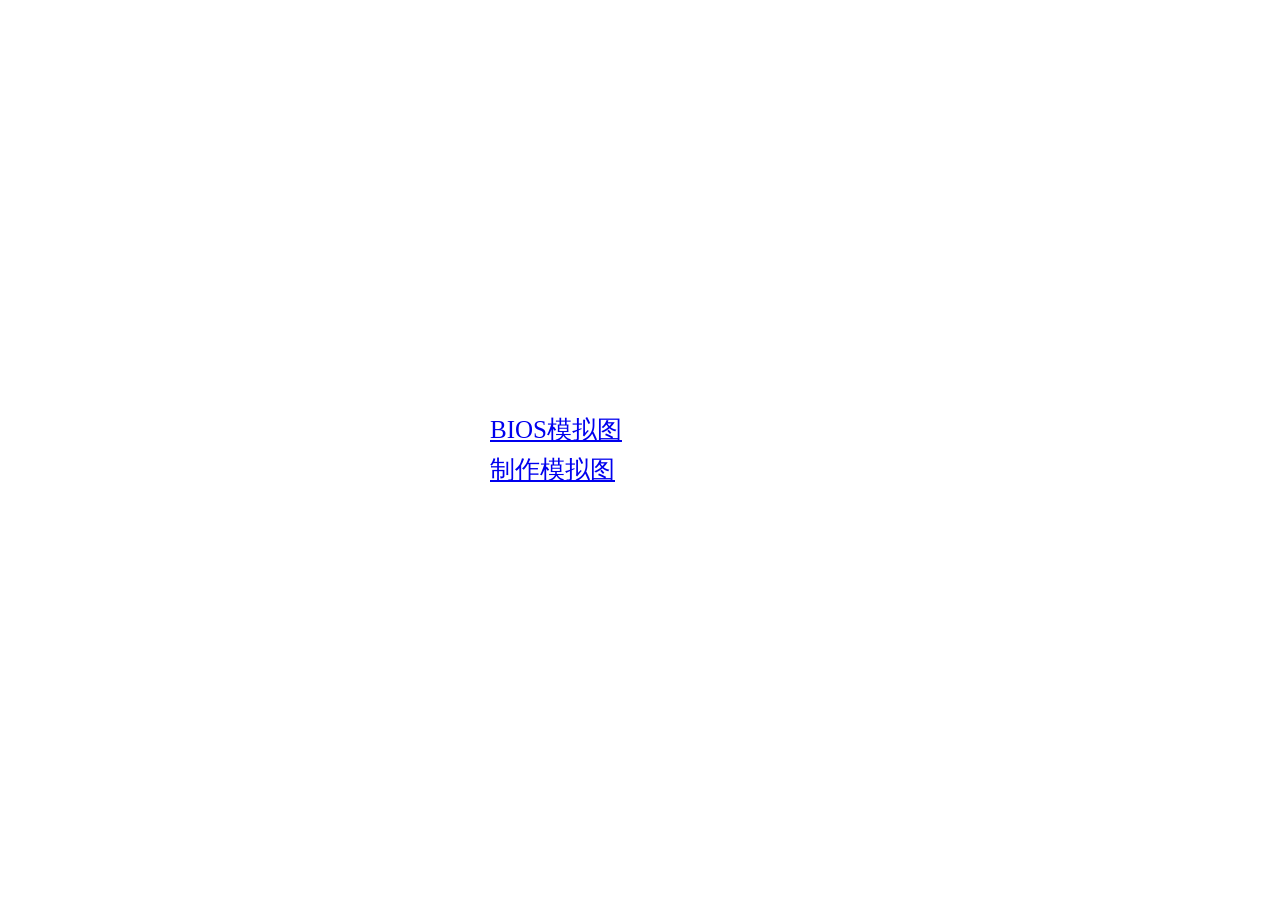
<file: index.html>
<!DOCTYPE html>
<html lang="en">
<head>
    <meta charset="UTF-8">
    <meta name="viewport" content="width=device-width, initial-scale=1.0">
    <title>Document</title>
    <link rel="stylesheet" href="./css/index.css">
</head>
<body>
    <div class="container">
        <ul class="nav-list">
            <li><a href="./page/bios.html">BIOS模拟图</a></li>
            <li><a href="./page/index.html">制作模拟图</a></li>
        </ul>
    </div>
</body>
</html>
</file>
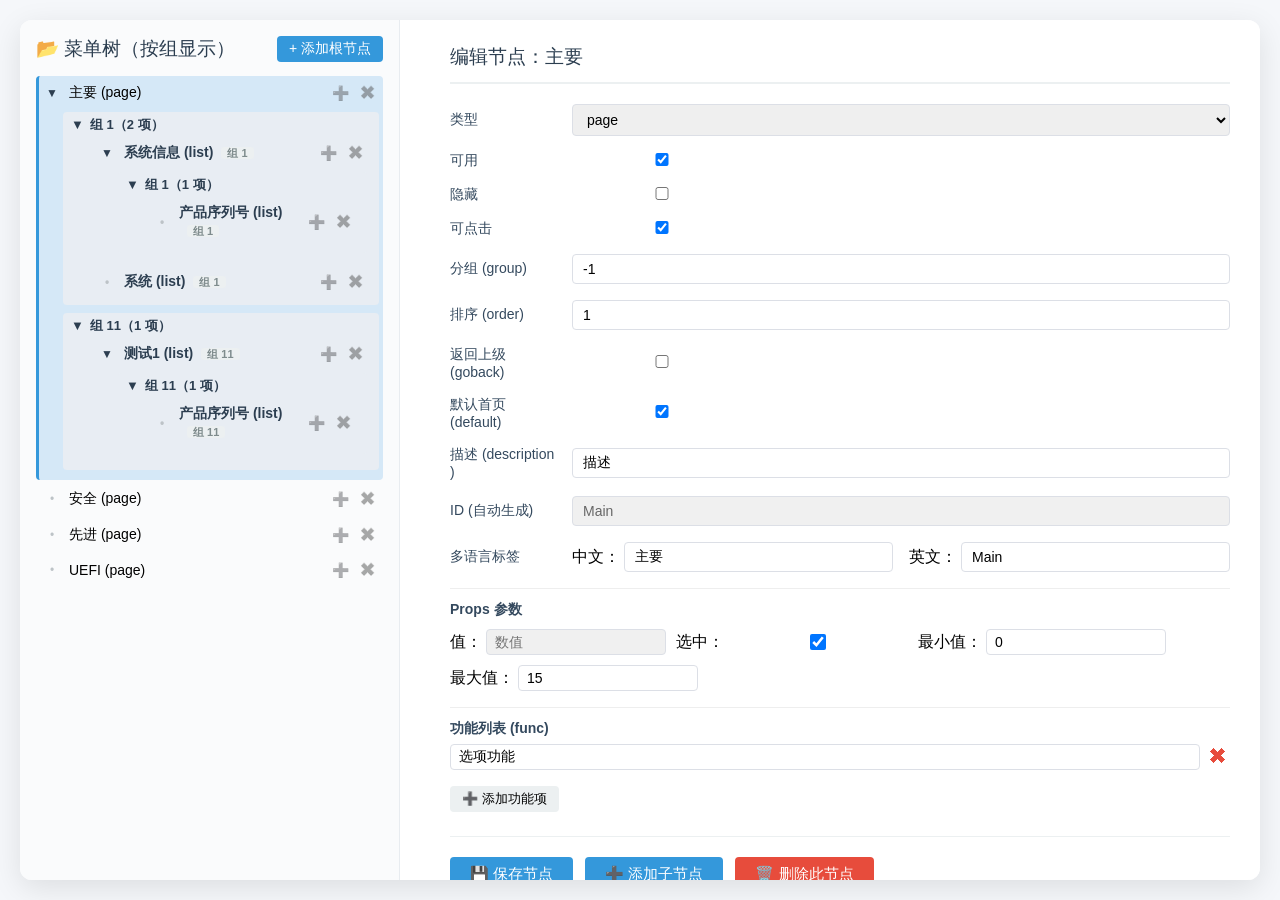
<file: ds/draw.html>
<!DOCTYPE html>
<html lang="zh-CN">
<head>
    <meta charset="UTF-8">
    <meta name="viewport" content="width=device-width, initial-scale=1.0">
    <title>树形菜单编辑器（支持分组显示）</title>
    <style>
        * {
            box-sizing: border-box;
            margin: 0;
            padding: 0;
        }
        body {
            font-family: 'Segoe UI', 'Microsoft YaHei', sans-serif;
            background: #f5f7fa;
            padding: 20px;
            height: 100vh;
        }
        #app {
            display: flex;
            gap: 20px;
            height: calc(100vh - 40px);
            background: #fff;
            border-radius: 12px;
            box-shadow: 0 8px 30px rgba(0,0,0,0.1);
            overflow: hidden;
        }
        .tree-panel {
            width: 380px;
            min-width: 300px;
            background: #fafbfc;
            border-right: 1px solid #e8ecf0;
            padding: 16px;
            overflow-y: auto;
            display: flex;
            flex-direction: column;
        }
        .tree-panel h3 {
            margin-bottom: 12px;
            font-weight: 500;
            color: #2c3e50;
            display: flex;
            justify-content: space-between;
            align-items: center;
            flex-shrink: 0;
        }
        .tree-panel h3 button {
            background: #3498db;
            color: white;
            border: none;
            border-radius: 4px;
            padding: 4px 12px;
            cursor: pointer;
            font-size: 14px;
        }
        .tree-panel h3 button:hover { background: #2980b9; }

        #treeContainer {
            list-style: none;
            padding-left: 0;
            flex: 1;
            overflow-y: auto;
        }
        #treeContainer ul { list-style: none; padding-left: 20px; }

        .tree-node {
            padding: 6px 4px;
            border-radius: 4px;
            margin: 2px 0;
            display: flex;
            align-items: center;
            flex-wrap: wrap;
            cursor: pointer;
            transition: background 0.2s;
            border-left: 3px solid transparent;
        }
        .tree-node:hover { background: #eef2f7; }
        .tree-node.selected {
            background: #d5e8f7;
            border-left-color: #3498db;
        }
        .tree-node .toggle-icon {
            display: inline-block;
            width: 18px;
            text-align: center;
            font-size: 12px;
            color: #7f8c8d;
            cursor: pointer;
            user-select: none;
            margin-right: 4px;
        }
        .tree-node .node-label { flex: 1; font-size: 14px; padding: 2px 4px; }
        .tree-node .node-label .group-tag {
            font-size: 11px;
            color: #7f8c8d;
            margin-left: 8px;
            background: #ecf0f1;
            padding: 0 6px;
            border-radius: 3px;
        }
        .tree-node .node-actions {
            display: flex;
            gap: 4px;
            margin-left: 8px;
            opacity: 0.5;
            transition: opacity 0.2s;
        }
        .tree-node:hover .node-actions { opacity: 1; }
        .tree-node .node-actions button {
            background: transparent;
            border: none;
            cursor: pointer;
            font-size: 14px;
            padding: 0 4px;
            color: #555;
            border-radius: 3px;
        }
        .tree-node .node-actions button:hover { background: #d0d7de; }
        .tree-node .node-actions .del-btn:hover { color: #e74c3c; }

        .group-header {
            padding: 4px 8px;
            margin: 8px 0 4px 0;
            font-weight: bold;
            color: #2c3e50;
            background: #e8edf3;
            border-radius: 4px;
            font-size: 13px;
            cursor: default;
            user-select: none;
        }
        .group-header .group-toggle {
            cursor: pointer;
            margin-right: 6px;
        }

        .form-panel {
            flex: 1;
            padding: 24px 30px;
            overflow-y: auto;
            background: #ffffff;
        }
        .form-panel h3 {
            font-weight: 500;
            color: #2c3e50;
            border-bottom: 2px solid #ecf0f1;
            padding-bottom: 12px;
            margin-bottom: 20px;
        }
        .form-group {
            margin-bottom: 16px;
            display: flex;
            flex-wrap: wrap;
            align-items: center;
            gap: 6px 12px;
        }
        .form-group label {
            width: 110px;
            font-weight: 500;
            color: #34495e;
            font-size: 14px;
        }
        .form-group input,
        .form-group select,
        .form-group textarea {
            flex: 1;
            min-width: 180px;
            padding: 6px 10px;
            border: 1px solid #dcdfe6;
            border-radius: 4px;
            font-size: 14px;
            transition: border 0.2s;
        }
        .form-group input:disabled {
            background: #f0f0f0;
            color: #666;
            cursor: not-allowed;
        }
        .form-group input:focus,
        .form-group select:focus,
        .form-group textarea:focus {
            border-color: #3498db;
            outline: none;
            box-shadow: 0 0 0 2px rgba(52,152,219,0.2);
        }
        .form-group .checkbox-group {
            display: flex;
            gap: 16px;
            flex-wrap: wrap;
            align-items: center;
        }
        .form-group .checkbox-group label {
            width: auto;
            font-weight: normal;
            display: flex;
            align-items: center;
            gap: 4px;
        }
        .form-group .checkbox-group input[type="checkbox"] {
            width: 16px;
            height: 16px;
            margin: 0;
        }
        .form-group .lang-group {
            display: flex;
            gap: 16px;
            flex-wrap: wrap;
            flex: 1;
        }
        .form-group .lang-group>div {
            display: flex;
            align-items: center;
            gap: 4px;
            flex: 1;
            min-width: 150px;
        }
        .form-group .lang-group>div span {
            font-weight: normal;
            white-space: nowrap;
        }
        .form-group .lang-group input {
            flex: 1;
            min-width: 100px;
        }
        .form-actions {
            margin-top: 24px;
            display: flex;
            gap: 12px;
            border-top: 1px solid #ecf0f1;
            padding-top: 20px;
        }
        .form-actions button {
            padding: 8px 20px;
            border: none;
            border-radius: 4px;
            font-size: 15px;
            cursor: pointer;
            background: #3498db;
            color: white;
            transition: background 0.2s;
        }
        .form-actions button:hover { background: #2980b9; }
        .form-actions button.danger { background: #e74c3c; }
        .form-actions button.danger:hover { background: #c0392b; }
        .form-actions button.secondary { background: #95a5a6; }
        .form-actions button.secondary:hover { background: #7f8c8d; }

        .export-area {
            margin-top: 20px;
            border-top: 1px solid #ecf0f1;
            padding-top: 16px;
            display: flex;
            gap: 12px;
            align-items: center;
        }
        .export-area button {
            background: #27ae60;
            color: white;
            border: none;
            padding: 6px 16px;
            border-radius: 4px;
            cursor: pointer;
            font-size: 14px;
        }
        .export-area button:hover { background: #1e8449; }
        .export-area .file-name {
            font-size: 13px;
            color: #7f8c8d;
        }

        .empty-tip {
            color: #95a5a6;
            text-align: center;
            padding: 40px 0;
            font-size: 16px;
        }
        .func-list {
            list-style: none;
            padding: 0;
            width: 100%;
        }
        .func-list li {
            display: flex;
            align-items: center;
            gap: 6px;
            margin-bottom: 4px;
        }
        .func-list li input[type="text"] {
            flex: 1;
            padding: 4px 8px;
            border: 1px solid #dcdfe6;
            border-radius: 4px;
        }
        .func-list li button {
            background: transparent;
            border: none;
            color: #e74c3c;
            font-size: 16px;
            cursor: pointer;
            padding: 0 4px;
        }
        .func-list li button:hover { color: #c0392b; }
        .add-func-btn {
            margin-top: 6px;
            background: #ecf0f1;
            border: none;
            border-radius: 4px;
            padding: 4px 12px;
            cursor: pointer;
            font-size: 13px;
        }
        .add-func-btn:hover { background: #d5dbdb; }
        .props-group {
            display: flex;
            flex-wrap: wrap;
            align-items: center;
            gap: 10px;
            margin-top: 4px;
            width: 100%;
        }
        .props-group .prop-item {
            display: flex;
            align-items: center;
            gap: 4px;
        }
        .props-group .prop-item span {
            font-weight: normal;
        }
        .props-group input[type="text"],
        .props-group input[type="number"] {
            width: 120px;
            padding: 4px 8px;
            border: 1px solid #dcdfe6;
            border-radius: 4px;
        }
        .props-group input[type="number"] {
            width: 80px;
        }
        .props-group input[type="checkbox"] {
            width: 16px;
            height: 16px;
            margin: 0;
        }
        .props-group .prop-item.disabled input {
            background: #f0f0f0;
            color: #999;
        }
    </style>
</head>
<body>
    <div id="app">
        <div class="tree-panel">
            <h3>
                <span>📂 菜单树（按组显示）</span>
                <button id="addRootBtn">+ 添加根节点</button>
            </h3>
            <ul id="treeContainer"></ul>
        </div>
        <div class="form-panel">
            <h3 id="formTitle">请选择一个节点</h3>
            <form id="nodeForm" style="display: none;"></form>
            <div id="noSelection" class="empty-tip">👈 点击左侧树节点进行编辑</div>
            <div id="formActions" style="display: none;" class="form-actions">
                <button type="button" id="saveBtn">💾 保存节点</button>
                <button type="button" id="addChildBtn">➕ 添加子节点</button>
                <button type="button" id="deleteBtn" class="danger">🗑️ 删除此节点</button>
            </div>
            <div class="export-area">
                <button id="downloadBtn">📥 下载 JSON 文件</button>
                <span class="file-name">文件名：menu-config.json</span>
            </div>
        </div>
    </div>

    <script src="https://code.jquery.com/jquery-3.6.3.min.js">
    </script>
    <script>
        // ---------- 初始数据（含 group 示例） ----------
        let treeData = [{
            "label": { "zh": "主要", "en": "Main" },
            "group-label": "",
            "description ": "描述",
            "id": "Main",
            "type": "page",
            "props": { "value": "", "min": 0, "max": 15, "checked": true },
            "available": true,
            "hidden": false,
            "default": true,
            "goback": false,
            "func": ["选项功能"],
            "order": 1,
            "clickable": true,
            "group": -1,
            "children": [{
                "label": { "zh": "系统信息", "en": "system information" },
                "group-label": "组标签",
                "description ": "information描述",
                "id": "system-information",
                "type": "list",
                "props": { "value": "", "min": 0, "max": 15, "checked": true },
                "available": true,
                "hidden": false,
                "default": true,
                "clickable": true,
                "group": 1,
                "func": [1, 2, 3, 4, 5],
                "children": [{
                    "label": { "zh": "产品序列号", "en": "Serial number" },
                    "group-label": "",
                    "description ": "sn描述",
                    "id": "Serial-Number",
                    "type": "list",
                    "props": { "value": "", "min": 0, "max": 15, "checked": true },
                    "available": true,
                    "hidden": false,
                    "default": true,
                    "goback": false,
                    "func": ["选项功能"],
                    "order": 1,
                    "clickable": false,
                    "group": 1,
                    "children": []
                }]
            }, {
                "label": { "zh": "系统", "en": "system" },
                "group-label": "组标签",
                "description ": "system描述",
                "id": "system",
                "type": "list",
                "props": { "value": "", "min": 0, "max": 15, "checked": true },
                "available": true,
                "hidden": false,
                "default": true,
                "clickable": true,
                "group": 1,
                "children": []
            }, {
                "label": { "zh": "测试1", "en": "Test1" },
                "group-label": "组标签",
                "description ": "描述",
                "id": "test1",
                "type": "list",
                "props": { "value": "", "min": 0, "max": 15, "checked": true },
                "available": true,
                "hidden": false,
                "default": true,
                "clickable": true,
                "group": 11,
                "children": [{
                    "label": { "zh": "产品序列号", "en": "Serial number" },
                    "group-label": "",
                    "description ": "描述",
                    "id": "Serial-Number",
                    "type": "list",
                    "props": { "value": "", "min": 0, "max": 15, "checked": true },
                    "available": true,
                    "hidden": false,
                    "default": true,
                    "goback": false,
                    "func": ["选项功能"],
                    "order": 1,
                    "clickable": false,
                    "group": 11,
                    "children": []
                }]
            }]
        }, {
            "label": { "zh": "安全", "en": "Security" },
            "group-label": "",
            "description ": "描述",
            "id": "Security",
            "type": "page",
            "props": { "value": "", "min": 0, "max": 15, "checked": true },
            "available": true,
            "hidden": false,
            "default": false,
            "goback": false,
            "func": ["选项功能"],
            "order": 1,
            "group": -1,
            "children": []
        }, {
            "label": { "zh": "先进", "en": "Advanced" },
            "group-label": "",
            "description ": "描述",
            "id": "Advanced",
            "type": "page",
            "props": { "value": "", "min": 0, "max": 15, "checked": true },
            "available": true,
            "hidden": false,
            "default": false,
            "goback": false,
            "func": ["选项功能"],
            "order": 1,
            "group": -1,
            "children": []
        }, {
            "label": { "zh": "UEFI", "en": "UEFI" },
            "group-label": "",
            "description ": "描述",
            "id": "UEFI",
            "type": "page",
            "props": { "value": "", "min": 0, "max": 15, "checked": true },
            "available": true,
            "hidden": false,
            "default": false,
            "goback": false,
            "func": ["选项功能"],
            "order": 1,
            "group": -1,
            "children": []
        }];

        // ---------- 全局状态 ----------
        let selectedNode = null;
        let selectedLi = null;

        // ---------- 工具函数 ----------
        function deepClone(obj) { return JSON.parse(JSON.stringify(obj)); }

        // ---------- 渲染树（支持分组） ----------
        function renderTree() {
            const $container = $('#treeContainer');
            $container.empty();
            if (!treeData || treeData.length === 0) {
                $container.append('<li class="empty-tip">暂无数据，请添加根节点</li>');
                return;
            }

            function buildTree(nodes, parentUl, depth) {
                // 先按 group 分组（忽略 group = -1 或 null 或 undefined）
                const groups = {};
                const noGroup = [];
                nodes.forEach(node => {
                    const g = node.group;
                    if (g !== undefined && g !== null && g !== -1 && g !== '') {
                        if (!groups[g]) groups[g] = [];
                        groups[g].push(node);
                    } else {
                        noGroup.push(node);
                    }
                });

                // 渲染有分组的部分（按 group 值排序）
                const sortedGroupKeys = Object.keys(groups).sort((a, b) => parseFloat(a) - parseFloat(b));
                sortedGroupKeys.forEach(gKey => {
                    const groupNodes = groups[gKey];
                    // 组标题（可折叠）
                    const groupLi = document.createElement('li');
                    groupLi.className = 'group-header';
                    const toggleSpan = document.createElement('span');
                    toggleSpan.className = 'group-toggle';
                    toggleSpan.textContent = '▼';
                    toggleSpan.style.cursor = 'pointer';
                    const titleSpan = document.createElement('span');
                    titleSpan.textContent = `组 ${gKey}（${groupNodes.length} 项）`;
                    groupLi.appendChild(toggleSpan);
                    groupLi.appendChild(titleSpan);

                    // 组内 ul（用于折叠）
                    const groupUl = document.createElement('ul');
                    groupUl.style.display = 'block';
                    groupLi.appendChild(groupUl);

                    // 点击组标题切换折叠
                    $(toggleSpan).on('click', function(e) {
                        e.stopPropagation();
                        if (groupUl.style.display === 'none') {
                            groupUl.style.display = 'block';
                            toggleSpan.textContent = '▼';
                        } else {
                            groupUl.style.display = 'none';
                            toggleSpan.textContent = '▶';
                        }
                    });

                    parentUl.appendChild(groupLi);

                    // 递归渲染组内节点
                    groupNodes.forEach(node => {
                        renderNode(node, groupUl, depth + 1);
                    });
                });

                // 渲染未分组节点
                noGroup.forEach(node => {
                    renderNode(node, parentUl, depth);
                });
            }

            function renderNode(node, parentUl, depth) {
                const li = document.createElement('li');
                li.className = 'tree-node';
                li.dataset.id = node.id;
                $(li).data('node', node);

                const contentSpan = document.createElement('span');
                contentSpan.style.display = 'flex';
                contentSpan.style.alignItems = 'center';
                contentSpan.style.width = '100%';

                const hasChildren = node.children && node.children.length > 0;
                const toggleIcon = document.createElement('span');
                toggleIcon.className = 'toggle-icon';
                toggleIcon.textContent = hasChildren ? '▼' : '•';
                toggleIcon.style.color = hasChildren ? '#2c3e50' : '#bdc3c7';
                if (hasChildren) {
                    toggleIcon.style.cursor = 'pointer';
                    $(toggleIcon).on('click', function(e) {
                        e.stopPropagation();
                        const childUl = $(li).find('> ul');
                        if (childUl.length) {
                            if (childUl.is(':visible')) {
                                childUl.hide();
                                $(this).text('▶');
                            } else {
                                childUl.show();
                                $(this).text('▼');
                            }
                        }
                    });
                }

                // 节点标签（显示 group 标签）
                const labelSpan = document.createElement('span');
                labelSpan.className = 'node-label';
                const labelText = node.label && node.label.zh ? node.label.zh : node.id;
                let groupTag = '';
                if (node.group !== undefined && node.group !== null && node.group !== -1) {
                    groupTag = `<span class="group-tag">组 ${node.group}</span>`;
                }
                labelSpan.innerHTML = labelText + (node.type ? ` (${node.type})` : '') + groupTag;

                // 操作按钮
                const actionsDiv = document.createElement('div');
                actionsDiv.className = 'node-actions';
                const addBtn = document.createElement('button');
                addBtn.textContent = '➕';
                addBtn.title = '添加子节点';
                $(addBtn).on('click', function(e) {
                    e.stopPropagation();
                    addChildNode(node);
                });
                const delBtn = document.createElement('button');
                delBtn.textContent = '✖';
                delBtn.className = 'del-btn';
                delBtn.title = '删除此节点';
                $(delBtn).on('click', function(e) {
                    e.stopPropagation();
                    deleteNode(node, li);
                });
                actionsDiv.appendChild(addBtn);
                actionsDiv.appendChild(delBtn);

                contentSpan.appendChild(toggleIcon);
                contentSpan.appendChild(labelSpan);
                contentSpan.appendChild(actionsDiv);
                li.appendChild(contentSpan);

                $(li).on('click', function(e) {
                    if ($(e.target).closest('button, .toggle-icon').length) return;
                    selectNode(node, li);
                });

                if (hasChildren) {
                    const childUl = document.createElement('ul');
                    childUl.style.display = 'block';
                    li.appendChild(childUl);
                    // 递归构建子节点（子节点内部再分组）
                    buildTree(node.children, childUl, depth + 1);
                }

                parentUl.appendChild(li);
            }

            // 开始渲染（根节点直接渲染，不分组）
            const rootUl = $container[0];
            treeData.forEach(node => {
                renderNode(node, rootUl, 0);
            });

            // 恢复选中
            if (selectedNode) {
                const foundLi = $container.find('li.tree-node').filter(function() {
                    return $(this).data('node') === selectedNode;
                }).first();
                if (foundLi.length) {
                    selectNode(selectedNode, foundLi[0]);
                } else {
                    clearSelection();
                }
            }
        }

        // ---------- 选中 / 清除 ----------
        function selectNode(node, liElement) {
            $('.tree-node').removeClass('selected');
            if (liElement) {
                $(liElement).addClass('selected');
                selectedLi = liElement;
            } else {
                const found = $('#treeContainer').find('li.tree-node').filter(function() {
                    return $(this).data('node') === node;
                }).first();
                if (found.length) {
                    found.addClass('selected');
                    selectedLi = found[0];
                } else {
                    selectedLi = null;
                }
            }
            selectedNode = node;
            fillForm(node);
            $('#noSelection').hide();
            $('#nodeForm').show();
            $('#formActions').show();
            $('#formTitle').text('编辑节点：' + (node.label?.zh || node.id));
        }

        function clearSelection() {
            $('.tree-node').removeClass('selected');
            selectedNode = null;
            selectedLi = null;
            $('#noSelection').show();
            $('#nodeForm').hide();
            $('#formActions').hide();
            $('#formTitle').text('请选择一个节点');
        }

        // ---------- 填充表单 ----------
        function fillForm(node) {
            const form = $('#nodeForm');
            form.empty();

            // ---- 基础字段（包含 group） ----
            const baseFields = [
                { key: 'type', label: '类型', type: 'select', options: ['page', 'list', 'group'] },
                { key: 'available', label: '可用', type: 'checkbox' },
                { key: 'hidden', label: '隐藏', type: 'checkbox' },
                { key: 'clickable', label: '可点击', type: 'checkbox' },
                { key: 'group', label: '分组 (group)', type: 'number' },
                { key: 'order', label: '排序 (order)', type: 'number' },
                { key: 'goback', label: '返回上级 (goback)', type: 'checkbox' },
                { key: 'default', label: '默认首页 (default)', type: 'checkbox' },
                { key: 'description ', label: '描述 (description )', type: 'text' },
            ];
            baseFields.forEach(f => {
                const wrapper = $('<div class="form-group"></div>');
                const label = $('<label></label>').text(f.label);
                let input;
                let value = node[f.key] !== undefined ? node[f.key] : '';
                if (f.type === 'checkbox') {
                    input = $('<input type="checkbox">');
                    if (value === true) input.prop('checked', true);
                    const cbLabel = $('<label style="font-weight:normal;"></label>').append(input);
                    wrapper.append(label, cbLabel);
                } else if (f.type === 'select') {
                    input = $('<select></select>');
                    f.options.forEach(opt => input.append($('<option></option>').val(opt).text(opt)));
                    if (value) input.val(value);
                    wrapper.append(label, input);
                } else if (f.type === 'number') {
                    input = $('<input type="number">');
                    input.val(value !== undefined && value !== null ? value : 0);
                    wrapper.append(label, input);
                } else {
                    input = $('<input type="text">');
                    input.val(value !== undefined && value !== null ? value : '');
                    wrapper.append(label, input);
                }
                if (input) {
                    input.data('field', f.key);
                    input.data('type', f.type);
                }
                form.append(wrapper);
            });

            // ---- ID（只读，自动生成） ----
            const idWrapper = $('<div class="form-group"></div>');
            const idLabel = $('<label>ID (自动生成)</label>');
            const idInput = $('<input type="text" disabled>').val(node.id || '');
            idInput.data('field', 'id');
            idInput.data('type', 'text');
            idWrapper.append(idLabel, idInput);
            form.append(idWrapper);

            // ---- 多语言标签（标注中英文） ----
            const langWrapper = $('<div class="form-group"><label>多语言标签</label><div class="lang-group"></div></div>');
            const zhGroup = $('<div><span>中文：</span></div>');
            const zhInput = $('<input placeholder="中文标签">').val(node.label?.zh || '');
            zhGroup.append(zhInput);
            const enGroup = $('<div><span>英文：</span></div>');
            const enInput = $('<input placeholder="英文标签 (用于生成ID)">').val(node.label?.en || '');
            enGroup.append(enInput);
            langWrapper.find('.lang-group').append(zhGroup, enGroup);
            form.append(langWrapper);

            // ---- 自动生成ID：监听英文输入 ----
            enInput.on('input', function() {
                const enVal = $(this).val().trim();
                let newId = enVal.replace(/\s+/g, '-');
                if (newId === '') {
                    // 如果英文为空，保留原id或置空
                    idInput.val(node.id || '');
                } else {
                    idInput.val(newId);
                }
            });
            if (node.label?.en) {
                enInput.trigger('input');
            }

            // ---- Props（细化） ----
            const props = node.props || { value: '', min: 0, max: 15, checked: false };
            const propsWrapper = $(
                '<div class="form-group" style="flex-wrap: wrap; border-top:1px solid #eee; padding-top:12px; margin-top:12px;"><label style="width:100%;font-weight:bold;">Props 参数</label><div class="props-group"></div></div>'
                );
            const propsGroup = propsWrapper.find('.props-group');

            const valueItem = $('<div class="prop-item"><span>值：</span></div>');
            const valueInput = $('<input type="text" placeholder="数值">').val(props.value || '');
            valueInput.data('field', 'props.value');
            valueInput.data('type', 'text');
            valueItem.append(valueInput);

            const checkedItem = $('<div class="prop-item"><span>选中：</span></div>');
            const checkedInput = $('<input type="checkbox">').prop('checked', props.checked === true);
            checkedInput.data('field', 'props.checked');
            checkedInput.data('type', 'checkbox');
            checkedItem.append(checkedInput);

            // 互斥
            valueInput.on('input', function() {
                if ($(this).val().trim() !== '') {
                    checkedInput.prop('checked', false);
                }
            });
            checkedInput.on('change', function() {
                if ($(this).prop('checked')) {
                    valueInput.val('').prop('disabled', true);
                    valueItem.addClass('disabled');
                } else {
                    valueInput.prop('disabled', false);
                    valueItem.removeClass('disabled');
                }
            });
            if (props.checked === true) {
                valueInput.prop('disabled', true);
                valueItem.addClass('disabled');
            }

            const minItem = $('<div class="prop-item"><span>最小值：</span></div>');
            const minInput = $('<input type="number">').val(props.min !== undefined ? props.min : 0);
            minInput.data('field', 'props.min');
            minInput.data('type', 'number');
            minItem.append(minInput);
            const maxItem = $('<div class="prop-item"><span>最大值：</span></div>');
            const maxInput = $('<input type="number">').val(props.max !== undefined ? props.max : 15);
            maxInput.data('field', 'props.max');
            maxInput.data('type', 'number');
            maxItem.append(maxInput);

            propsGroup.append(valueItem, checkedItem, minItem, maxItem);
            form.append(propsWrapper);

            // ---- Func（动态列表） ----
            const funcWrapper = $(
                '<div class="form-group" style="flex-wrap: wrap; border-top:1px solid #eee; padding-top:12px; margin-top:12px;"><label style="width:100%;font-weight:bold;">功能列表 (func)</label><ul class="func-list"></ul></div>'
                );
            const funcList = funcWrapper.find('.func-list');
            const funcArray = node.func || [];
            funcArray.forEach((item, index) => {
                const li = createFuncItem(item, index);
                funcList.append(li);
            });
            const addBtn = $('<button type="button" class="add-func-btn">➕ 添加功能项</button>');
            addBtn.on('click', function() {
                const newIndex = funcList.children().length;
                const li = createFuncItem('', newIndex);
                funcList.append(li);
                reindexFuncInputs();
            });
            funcWrapper.append(addBtn);
            form.append(funcWrapper);

            // 保存当前节点引用
            form.data('currentNode', node);
        }

        // ---------- 辅助：创建 func 项 ----------
        function createFuncItem(value, index) {
            const li = $('<li></li>');
            const input = $('<input type="text" placeholder="功能项">').val(value);
            input.data('field', 'func[' + index + ']');
            const delBtn = $('<button type="button">✖</button>');
            delBtn.on('click', function() {
                li.remove();
                reindexFuncInputs();
            });
            li.append(input, delBtn);
            return li;
        }

        function reindexFuncInputs() {
            const items = $('#nodeForm').find('.func-list').children('li');
            items.each(function(idx) {
                const input = $(this).find('input[type="text"]');
                input.data('field', 'func[' + idx + ']');
            });
        }

        // ---------- 保存节点 ----------
        function saveNodeFromForm() {
            const form = $('#nodeForm');
            const node = form.data('currentNode');
            if (!node) {
                alert('未选中任何节点！');
                return false;
            }

            const newData = {};
            form.find('input, select, textarea').each(function() {
                const field = $(this).data('field');
                if (!field) return;
                if (field.startsWith('props.') || field.startsWith('func[')) return;
                if (field === 'id') return;
                const type = $(this).data('type') || $(this).attr('type');
                let val;
                if (type === 'checkbox') {
                    val = $(this).prop('checked');
                } else if (type === 'number') {
                    val = parseFloat($(this).val());
                    if (isNaN(val)) val = 0;
                } else {
                    val = $(this).val();
                }
                newData[field] = val;
            });

            // props
            const props = {};
            const valueInput = form.find('input[data-field="props.value"]');
            props.value = valueInput.val() || '';
            const minInput = form.find('input[data-field="props.min"]');
            props.min = parseFloat(minInput.val()) || 0;
            const maxInput = form.find('input[data-field="props.max"]');
            props.max = parseFloat(maxInput.val()) || 15;
            const checkedInput = form.find('input[data-field="props.checked"]');
            props.checked = checkedInput.prop('checked') || false;
            newData.props = props;

            // func
            const funcInputs = form.find('input[data-field^="func["]');
            const funcArray = [];
            funcInputs.each(function() {
                const val = $(this).val().trim();
                if (val !== '') funcArray.push(val);
            });
            newData.func = funcArray;

            // label
            const zh = form.find('input[placeholder="中文标签"]').val();
            const en = form.find('input[placeholder="英文标签 (用于生成ID)"]').val();
            newData.label = { zh, en };

            // group-label
            const groupLabelInput = form.find('input[data-field="group-label"]');
            if (groupLabelInput.length) {
                newData['group-label'] = groupLabelInput.val();
            }

            // id
            const idInput = form.find('input[data-field="id"]');
            newData.id = idInput.val();

            // 合并
            Object.keys(newData).forEach(key => {
                if (key !== 'children') {
                    node[key] = newData[key];
                }
            });
            if (!node.children) node.children = [];

            renderTree();
            const foundLi = $('#treeContainer').find('li.tree-node').filter(function() {
                return $(this).data('node') === node;
            }).first();
            if (foundLi.length) {
                selectNode(node, foundLi[0]);
            } else {
                clearSelection();
            }
            return true;
        }

        // ---------- 添加/删除节点 ----------
        function addChildNode(parentNode) {
            const newNode = {
                label: { zh: '新节点', en: 'New Node' },
                'group-label': '',
                'description ': '新描述',
                id: 'New-Node',
                type: 'list',
                props: { value: '', min: 0, max: 15, checked: false },
                available: true,
                hidden: false,
                default: false,
                goback: false,
                func: [],
                order: 0,
                clickable: true,
                group: 0,
                children: []
            };
            if (!parentNode.children) parentNode.children = [];
            parentNode.children.push(newNode);
            renderTree();
            const foundLi = $('#treeContainer').find('li.tree-node').filter(function() {
                return $(this).data('node') === newNode;
            }).first();
            if (foundLi.length) {
                selectNode(newNode, foundLi[0]);
                const enInput = $('#nodeForm').find('input[placeholder="英文标签 (用于生成ID)"]');
                if (enInput.length) enInput.trigger('input');
            }
        }

        function deleteNode(node, liElement) {
            if (!confirm('确认删除节点 "' + (node.label?.zh || node.id) + '" 及其所有子节点？')) return;
            const removed = removeNodeFromTree(node, treeData);
            if (!removed) {
                alert('删除失败，未找到该节点');
                return;
            }
            renderTree();
            clearSelection();
        }

        function removeNodeFromTree(targetNode, tree) {
            for (let i = 0; i < tree.length; i++) {
                if (tree[i] === targetNode) {
                    tree.splice(i, 1);
                    return true;
                }
                if (tree[i].children && tree[i].children.length) {
                    const found = removeNodeFromTree(targetNode, tree[i].children);
                    if (found) return true;
                }
            }
            return false;
        }

        function addRootNode() {
            const newNode = {
                label: { zh: '新根节点', en: 'New Root' },
                'group-label': '',
                'description ': '根节点描述',
                id: 'New-Root',
                type: 'page',
                props: { value: '', min: 0, max: 15, checked: false },
                available: true,
                hidden: false,
                default: false,
                goback: false,
                func: [],
                order: 0,
                clickable: true,
                group: -1,
                children: []
            };
            treeData.push(newNode);
            renderTree();
            const foundLi = $('#treeContainer').find('li.tree-node').filter(function() {
                return $(this).data('node') === newNode;
            }).first();
            if (foundLi.length) {
                selectNode(newNode, foundLi[0]);
                const enInput = $('#nodeForm').find('input[placeholder="英文标签 (用于生成ID)"]');
                if (enInput.length) enInput.trigger('input');
            }
        }

        // ---------- 下载 JSON 文件 ----------
        function downloadJSON() {
            const jsonStr = JSON.stringify(treeData, null, 2);
            const blob = new Blob([jsonStr], { type: 'application/json' });
            const url = URL.createObjectURL(blob);
            const a = document.createElement('a');
            a.href = url;
            a.download = 'menu-config.json'; // 固定文件名
            document.body.appendChild(a);
            a.click();
            document.body.removeChild(a);
            URL.revokeObjectURL(url);
        }

        // ---------- 事件绑定 ----------
        $(function() {
            renderTree();
            if (treeData.length > 0) {
                const firstLi = $('#treeContainer').find('li.tree-node').first();
                if (firstLi.length) {
                    const node = firstLi.data('node');
                    if (node) selectNode(node, firstLi[0]);
                }
            }

            $('#addRootBtn').on('click', addRootNode);
            $('#saveBtn').on('click', function() { saveNodeFromForm(); });
            $('#addChildBtn').on('click', function() {
                const node = $('#nodeForm').data('currentNode');
                if (!node) { alert('请先选择一个节点！'); return; }
                addChildNode(node);
            });
            $('#deleteBtn').on('click', function() {
                const node = $('#nodeForm').data('currentNode');
                if (!node) { alert('请先选择一个节点！'); return; }
                const li = $('#treeContainer').find('li.tree-node').filter(function() {
                    return $(this).data('node') === node;
                }).first();
                if (li.length) deleteNode(node, li[0]);
                else deleteNode(node, null);
            });
            $('#downloadBtn').on('click', downloadJSON);

            $(document).on('keydown', function(e) {
                if ((e.ctrlKey || e.metaKey) && e.key === 's') {
                    e.preventDefault();
                    if ($('#nodeForm').is(':visible')) {
                        saveNodeFromForm();
                    }
                }
            });
        });
    </script>
</body>
</html>
</file>
<file: css/index.css>
body, div, ul, li, a {
  margin: 0;
  padding: 0;
}

.container {
  width: 100vw;
  height: 100vh;
  overflow: hidden;
  display: flex;
  align-items: center;
  justify-content: center;
}

.container .nav-list {
  list-style-type: none;
  width: 300px;
  height: -moz-fit-content;
  height: fit-content;
}

.container .nav-list li {
  width: 100%;
  height: 40px;
}

.container .nav-list li a {
  display: inline-block;
  width: 100%;
  height: 100%;
  font-size: 25px;
  line-height: 40px;
} 

/*# sourceMappingURL=index.css.map */
</file>
